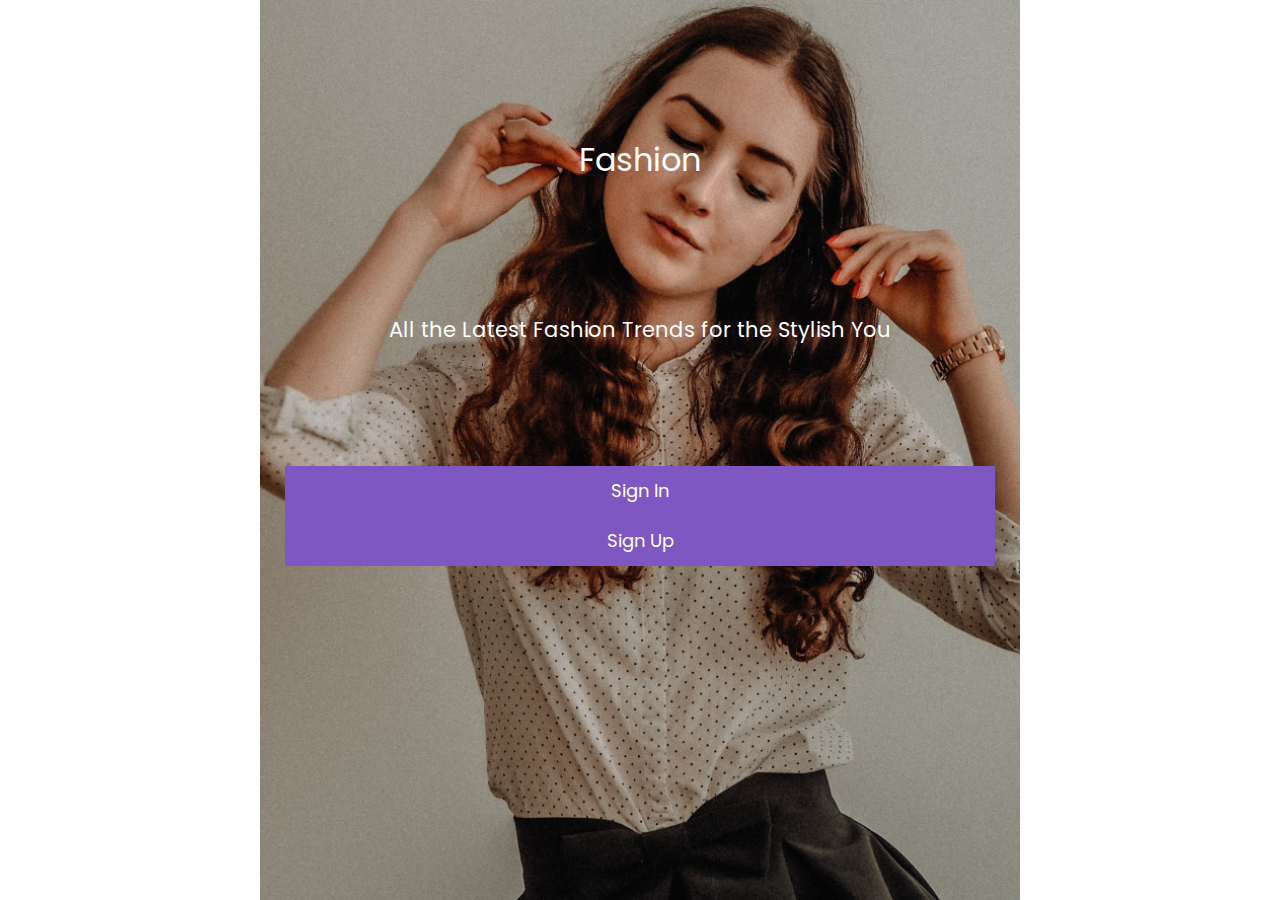
<file: index.html>
<!DOCTYPE html>
<html lang="en">
<head>
    <meta charset="UTF-8">
    <meta name="viewport" content="width=device-width, initial-scale=1.0">
    <title>Fashion App</title>
    <link rel="stylesheet" href="css/style.css">
    <link rel="stylesheet" href="https://cdnjs.cloudflare.com/ajax/libs/font-awesome/5.9.0/css/all.min.css"/>
</head>
<body>
    <div class="welcome">
        <div class="container">
            <h1 class="text-center">Fashion</h1>
            <p class="text-center">All the Latest Fashion Trends
                for the Stylish You
            </p>
            <div class="sign_links">
                <a href="signin.html" class="btn">Sign In</a>
                <a href="signUp.html" class="btn">Sign Up</a>
            </div> <!-- //sign_links -->
        </div> <!-- //container -->
    </div>
    
    
</body>
</html>
</file>
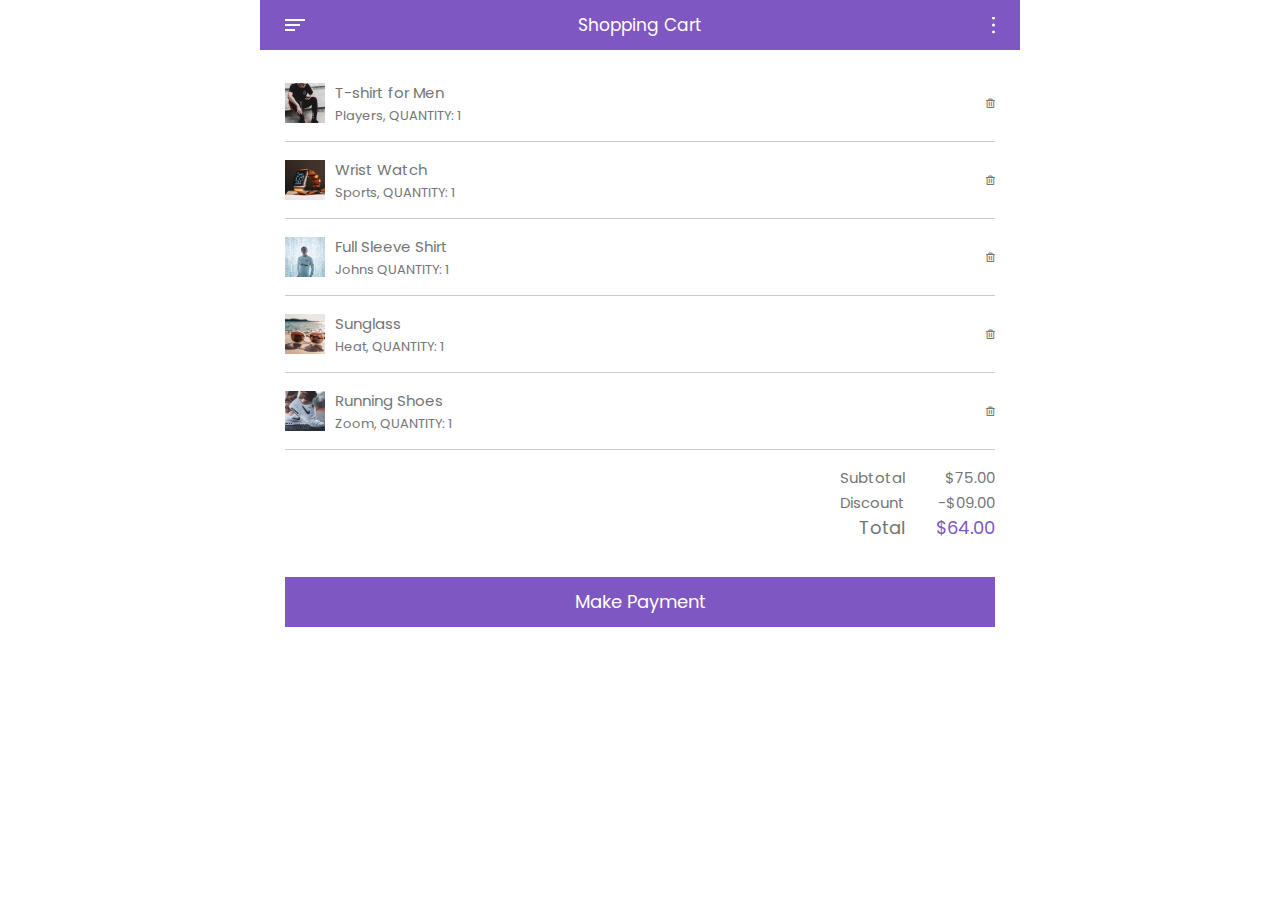
<file: Shopping Cart.html>
<!DOCTYPE html>
<html lang="en">
<head>
    <meta charset="UTF-8">
    <meta name="viewport" content="width=device-width, initial-scale=1.0">
    <title>Document</title>
    <link rel="stylesheet" href="css/style.css">
    <link rel="stylesheet" href="https://cdnjs.cloudflare.com/ajax/libs/font-awesome/5.9.0/css/all.min.css" />
</head>
<body>
    <div class="shoping_cart">
        <header>
            <img src="img/menu_Icon_left.svg" alt="menu_Icon_left" class="menu_Icon_left">
            <h2>Shopping Cart</h2>
            <img src="img/menu_Icon_right.svg" alt="menu_Icon_right" class="menu_Icon_right">
        </header>
        <main>
            <ul class="cart_list">
                <li>
                    <img src="img/cart_thumb_01.jpg" alt="T-shirt for Men">
                    <div class="cart_list_info">
                        <h3>T-shirt for Men</h3>
                        <p>Players, QUANTITY: 1</p>
                    </div>
                    <span class="del_icon">
                        <i class="far fa-trash-alt"></i>
                    </span>
                </li>
                <li>
                    <img src="img/cart_thumb_02.jpg" alt="Wrist Watch">
                    <div class="cart_list_info">
                        <h3>Wrist Watch</h3>
                        <p>Sports, QUANTITY: 1</p>
                    </div>
                    <span class="del_icon">
                        <i class="far fa-trash-alt"></i>
                    </span>
                </li>
                <li>
                    <img src="img/cart_thumb_03.jpg" alt="Full Sleeve Shirt">
                    <div class="cart_list_info">
                        <h3>Full Sleeve Shirt</h3>
                        <p>Johns QUANTITY: 1</p>
                    </div>
                    <span class="del_icon">
                        <i class="far fa-trash-alt"></i>
                    </span>
                </li>
                <li>
                    <img src="img/cart_thumb_04.jpg" alt="Sunglass">
                    <div class="cart_list_info">
                        <h3>Sunglass</h3>
                        <p>Heat, QUANTITY: 1</p>
                    </div>
                    <span class="del_icon">
                        <i class="far fa-trash-alt"></i>
                    </span>
                </li>
                <li>
                    <img src="img/cart_thumb_05.jpg" alt="Running Shoes">
                    <div class="cart_list_info">
                        <h3>Running Shoes</h3>
                        <p>Zoom, QUANTITY: 1</p>
                    </div>
                    <span class="del_icon">
                        <i class="far fa-trash-alt"></i>
                    </span>
                </li>
            </ul>
            <ul class="cart_price">
                <li>
                    <h5>Subtotal</h5>
                    <p>$75.00</p>
                </li>
                <li>
                    <h5>Discount</h5>
                    <p>-$09.00</p>
                </li>
                <li>
                    <h5>Total</h5>
                    <p>$64.00</p>
                </li>
            </ul>
            <p class="payment">
                <a href="#" class="btn">Make Payment</a>
            </p>
        </main>
    </div> <!-- //shoping_cart -->
   
</body>
</html>
</file>
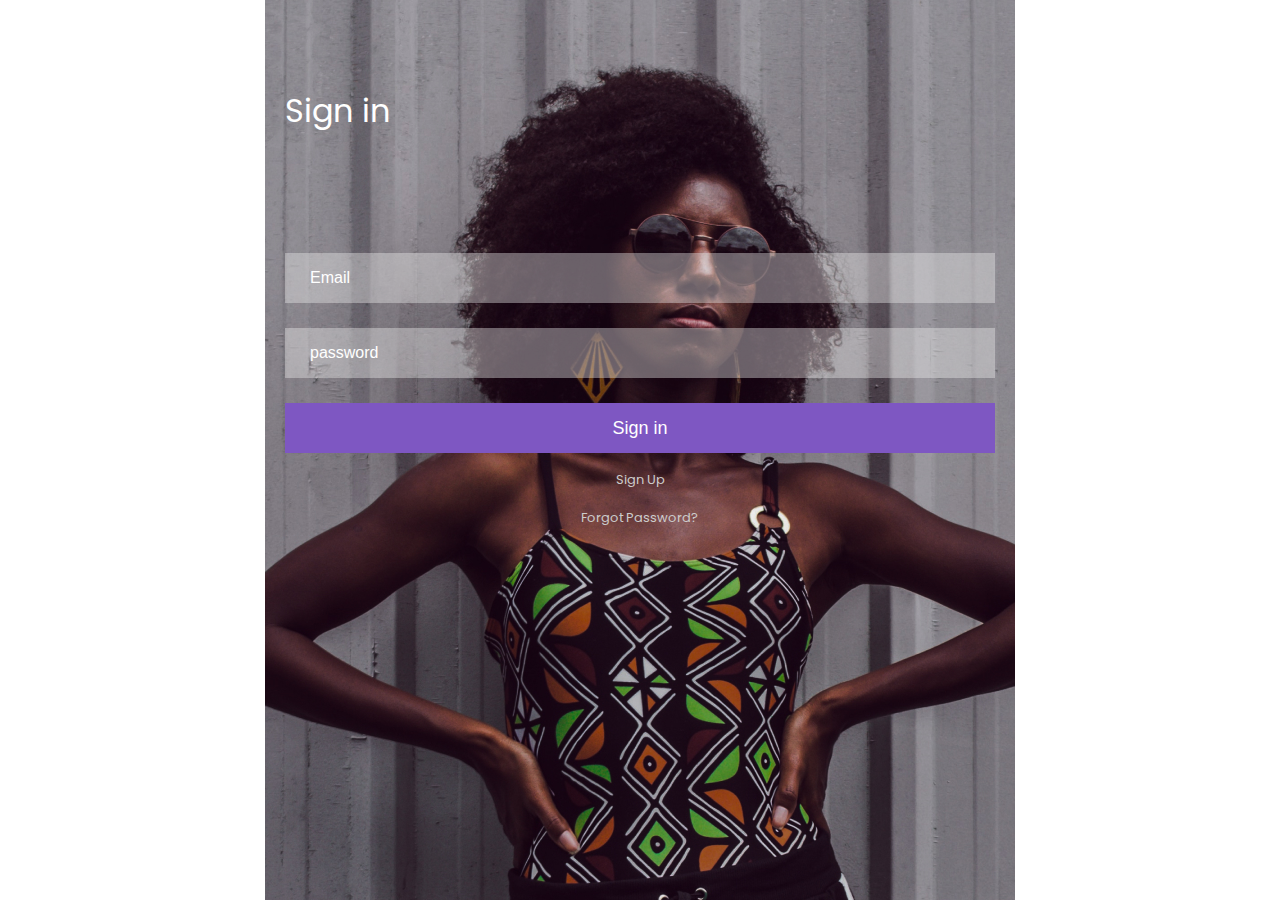
<file: signin.html>
<!DOCTYPE html>
<html lang="en">
<head>
    <meta charset="UTF-8">
    <meta name="viewport" content="width=device-width, initial-scale=1.0">
    <title>Document</title>
    <link rel="stylesheet" href="css/style.css">
</head>
<body>
    <div class="sign_In">
        <div class="container">
            <h2 class="main-tt text-left">Sign in</h2>
            <form action="#">
                <p>
                    <label for="user_email">Email</label>
                    <input type="email" id="user_email" placeholder="Email">
                </p>
                <p>
                    <label for="user_pw">Password</label>
                    <input type="password" id="user_pw" placeholder="password">
                </p>
                <p>
                    <input type="submit" value="Sign in" class="btn">
                </p>
            </form>
            <p class="signIn_links">
                <a href="#">Sign Up</a>
                <a href="#">Forgot Password?</a>
            </p>
        </div>
    </div>
</body>
</html>
</file>
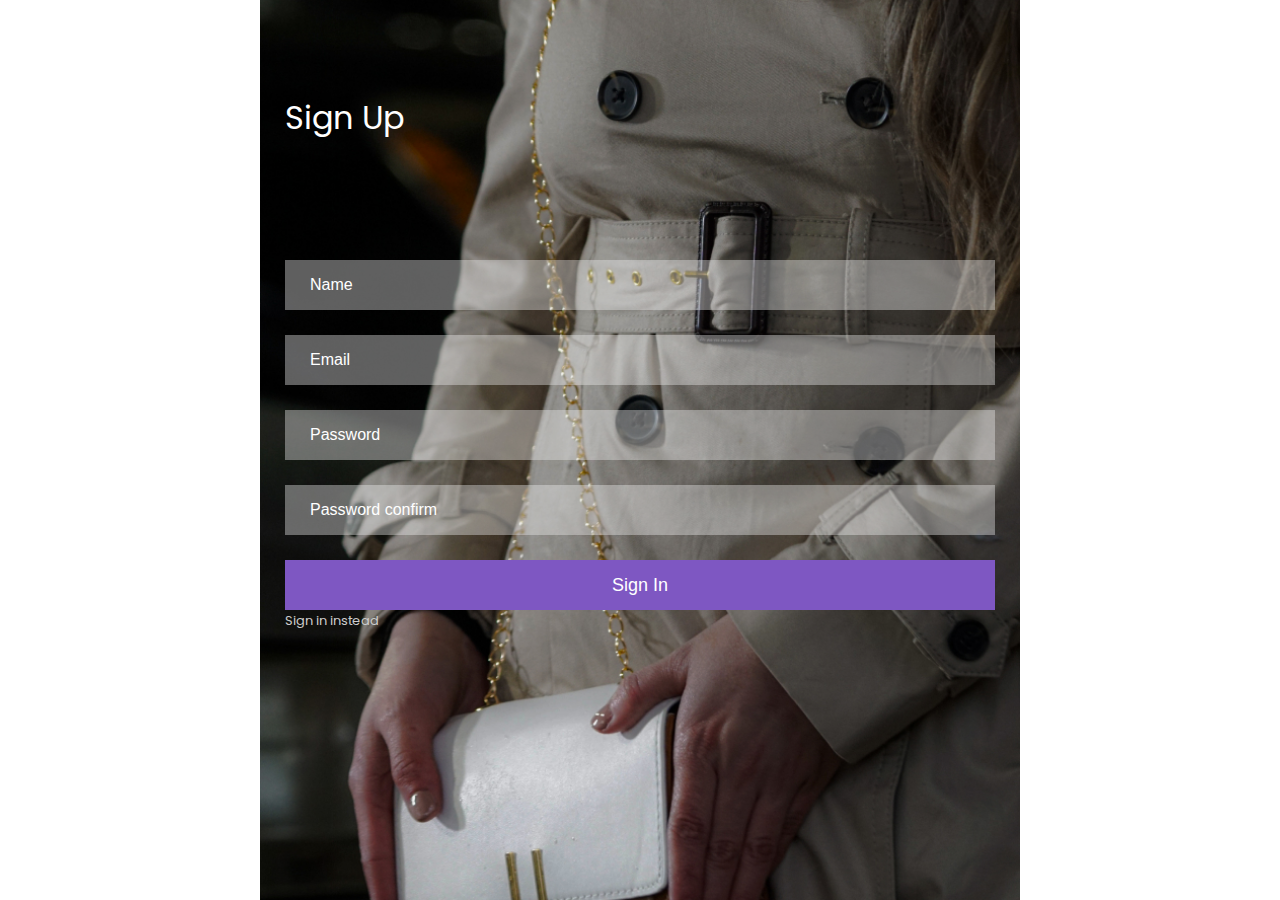
<file: signUp.html>
<!DOCTYPE html>
<html lang="en">
<head>
    <meta charset="UTF-8">
    <meta name="viewport" content="width=device-width, initial-scale=1.0">
    <title>Document</title>
    <link rel="stylesheet" href="css/style.css">
</head>
<body>
    <div class="sign_up">
        <div class="container">
            <h2 class="main-tt text-left">Sign Up</h2>
            <form action="#" method="POST">
                <p>
                    <label for="user_name">Name</label>
                    <input type="text" id="user_name" placeholder="Name" name="name">
                </p>
                <p>
                    <label for="user_email">Email</label>
                    <input type="email" id="user_email" placeholder="Email" name="email">
                </p>
                <p>
                    <label for="user_pw">password</label>
                    <input type="password" id="user_pw" placeholder="Password" name="pw">
                </p>
                <p>
                    <label for="user_pwcf">password confirm</label>
                    <input type="password" id="user_pwcf" placeholder="Password confirm" name="pwcf">
                </p>
                <p>
                    <input type="submit" value="Sign In" class="btn">
                </p>
            </form>
            <p class="signin_links">
                <a href="signin.html">Sign in instead</a>
            </p>
        </div> <!-- //container -->
    </div> <!-- //sign_up -->
</body>
</html>
</file>
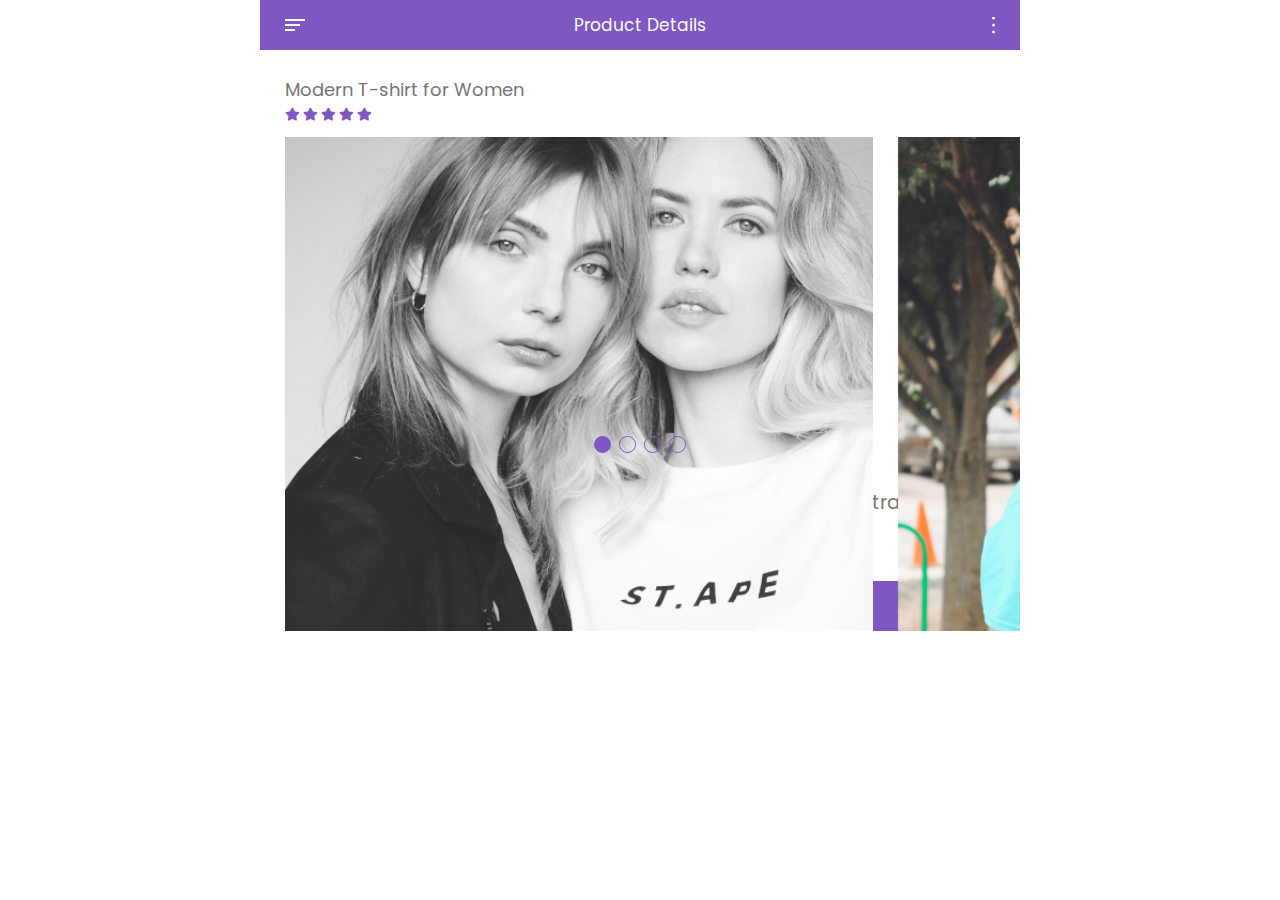
<file: Single_Product.html>
<!DOCTYPE html>
<html lang="en">

<head>
    <meta charset="UTF-8">
    <meta name="viewport" content="width=device-width, initial-scale=1.0">
    <title>Document</title>
    <link rel="stylesheet" href="https://cdn.jsdelivr.net/npm/swiper@11/swiper-bundle.min.css" />
    <link rel="stylesheet" href="css/style.css">
    <link rel="stylesheet" href="https://cdnjs.cloudflare.com/ajax/libs/font-awesome/5.9.0/css/all.min.css"/>
</head>

<body>
    <div class="singleProduct">
        <header>
            <img src="img/menu_Icon_left.svg" alt="menu_Icon_left" class="menu_Icon_left">
            <h2>Product Details</h2>
            <img src="img/menu_Icon_right.svg" alt="menu_Icon_right" class="menu_Icon_right">
        </header>
        <main>
            <h2>Modern T-shirt for Women</h2>
            <div class="rate">
                <i class="fas fa-star"></i>
                <i class="fas fa-star"></i>
                <i class="fas fa-star"></i>
                <i class="fas fa-star"></i>
                <i class="fas fa-star"></i>
            </div>

            <div>
                <div class="single_product">
                    <div class="swiper-wrapper">
                        <div class="swiper-slide">
                            <img src="img/product_detail_01.jpg" alt="이미지1">
                        </div>
                        <div class="swiper-slide">
                            <img src="img/product_detail_02.jpg" alt="이미지2">
                        </div>
                        <div class="swiper-slide">
                            <img src="img/product_detail_01.jpg" alt="이미지3">
                        </div>
                        <div class="swiper-slide">
                            <img src="img/product_detail_02.jpg" alt="이미지4">
                        </div>
                    </div>
                    <!-- If we need pagination -->
                    <div class="swiper-pagination"></div>
                </div> <!-- //single_product -->
            </div>

            <div class="details_info">
                <h3>$21.99</h3>
                <p>Look stunning with this modern t-shirt. Its comfortable and attractive.</p>
                <form action="#">
                    <label for="color">colors</label>
                    <select name="color" id="color">
                        <option value="">colors</option>
                        <option value="blue">blue</option>
                        <option value="red">red</option>
                        <option value="silver">silver</option>
                    </select>

                    <label for="size">size</label>
                    <select name="size" id="size">
                        <option value="">size</option>
                        <option value="XL">XL</option>
                        <option value="L">L</option>
                        <option value="M">M</option>
                        <option value="S">S</option>
                        <option value="XS">XS</option>
                    </select>
                    <input type="submit" value="Add to Cart" class="btn">
                </form>
            </div>
        </main>
        
    </div> <!-- //single_product1 -->
    


    <script src="https://cdn.jsdelivr.net/npm/swiper@11/swiper-bundle.min.js"></script>
    <script>
        const swiper = new Swiper('.single_product', {
            // Optional parameters
            // direction: 'vertical',
            loop: true,
            slidesPerView: 1.2,
            spaceBetween: 25,

            // If we need pagination
            pagination: {
                el: '.swiper-pagination',
                clickable:true,
            },
        });
    </script>
</body>

</html>
</file>
<file: css/style.css>
@charset "UTF-8";

@import url(reset.css);
@import url(common.css);
@import url('https://fonts.googleapis.com/css2?family=Poppins:wght@300;400;500;600;700&display=swap');




header {
    position: relative;
    background-color: #7E57C2;
    height: 50px;
}
header img {
    position: absolute;
    top: 50%;
    transform: translateY(-50%);
}
header .menu_Icon_left {
    left: 25px;
}
header .menu_Icon_right {
    right: 25px;
}
header h2 {
    text-align: center;
    color: #fff;
    font-size: 17px;
    line-height: 50px;
}





/* -------------welcome-------- */
.welcome {
    height: 100vh;
    background: url(../img/welcome_bg.png) no-repeat center;
    background-size: cover;
    padding-top: 134px;
    box-sizing: border-box;
}
.welcome .container {}
.welcome .container h1 {
    color: #fff;
    font-size: 32px;
    line-height: 52px;
    margin-bottom: 127px;
}
.welcome .container p {
    color: #fff;
    font-size: 21px;
    line-height: 34px;
    margin-bottom: 119px;
}
.welcome .container .sign_links {}
.welcome .container .sign_links:first-child {
    margin-bottom: 25px;
}





/* -------------Shop_Categories----------- */
.shop_slide {
    position: relative;
}
.shop_slide img {
    width: 100%;
}
.slick-dots {
    position: absolute;
    bottom: 15px;
    left: 50%;
    transform: translateX(-50%);
}
.slick-dots li {
    width: 13px;
    height: 13px;
    float: left;
    border: 3px solid #7E57C2;
    border-radius: 50%;
    box-sizing: border-box;
    margin: 0 5px;
}
.slick-dots li.slick-active {
    background-color: #7E57C2;
}
.slick-dots li  button {
    visibility: hidden;
}
.shop_Categories .slick-slide {
    height: 30vw;
    min-height: 200px;
    min-height: 400px;
}
.shop_Categories img {
    width: 100%;
    min-width: 375px;
}
/* shop_list */
.page2 {
    padding: 25px;
    overflow: hidden;

}
.shop_list {
    width: 325px;
}
.shop_list div {
    float: left;
    width: 150px;
    margin-right: 25px;
}
.shop_list div:nth-child(2n) {
    margin-right: 0;
}
.shop_list div img {
    width: 100%;
    margin-bottom: 15px;
}
.shop_list div h2 {
    font-size: 18px;
    line-height: 25px;
}
.shop_list div h3 {
    font-size: 13px;
    line-height: 21px;
    margin-bottom: 25px;
}

/* -------Shop----------- */
.Top_product {
    position: relative;
    padding: 30px 25px 0 0;
}
.Top_product  img {
    width: 100%;
}

.info {
    position: absolute;
    left: 50px;
    right: 0;
    bottom: -37px;
    padding: 10px 30px 10px 20px;
    background-color: #fff;
    box-shadow: 0 0 4px rgba(0,0,0,.25);
}
.info h2 {
    font-size: 18px;
    line-height: 29px;
    margin-bottom: 5px;
}
.info .desc {
}
.info .desc .price {
    color: #7E57C2;
}
.info .desc .rate {
    position: absolute;
    right: 30px;
    bottom: 10px;
    color: #7E57C2;
}
.info .desc .rate i {}

/* shop_product */
.shop_product {
    padding: 67px 0 0 25px;
    overflow: hidden;
}
.shop_product .product_list {
    /* width: 500px; */
}
.shop_product .product_list .slide {
    float: left;
   /*  width: 125px; */
    padding-right: 25px;
}
.shop_product .product_list .slide img {
    width: 100%;
    margin-bottom: 15px;
}
.shop_product .product_list .slide h3 {
    font-size: 15px;
    line-height: 25px;
    margin-bottom: 5px;
}
.shop_product .product_list .slide h4 {
    color: #7E57C2;
}

.shop_product .product_list .slick-track {
    padding-left: 17px;
}



/* signIn */
.sign_In {
    height: 100vh;
    background: url(../img/sign_in_bg.jpg) no-repeat;
    background-position: center;
    padding-top: 85px;
    box-sizing: border-box;
}
.sign_In form {}




/* [attr] ==> 'attr'속성이 포함된 요소를 선택
[attr= "val"] ==> 'attr'속성의 값이 정확하게 val과 일치하는 요소를 선택하라는 뜻
[attr~= "val"] ==> 'attr'속성의 값이 val이 포함되는 요소를 찾으라는 뜻 
[attr^= "val"] ==> 'attr'속성의 값이 val로 시작되는 요소를 찾으라는 뜻 
[attr$= "val"] ==> 'attr'속성의 값이 val로 끝나는는 요소를 찾으라는 뜻 
[attr*= "val"] ==> 'attr'속성의 값이 val이 포함되는 요소를 찾으라는 뜻 
[attr|= "val"] ==> 'attr'속성의 값이 정확하게 val이거나 val-로 시작되는 요소를 찾으라는 뜻 */

[class^=sign] .main-tt {
    color: #fff;
    font-size: 32px;
    line-height: 52px;
    margin-bottom: 116px;
}
[class^=sign] form label {
    display: none;
}
[class^=sign] form input {
    width: 100%;
    height: 50px;
    line-height: 50px;
    border: none;
    background-color: rgba(238,238,238,.4);
    padding: 0 25px;
    box-sizing: border-box;
    color: #fff;
    font-size: 16px;
}
[class^=sign] form input::placeholder {
    color: #fff;
    font-size: 16px;
    line-height: 50px;
}

/* [class^=sign] form input[type=password] {
    margin-top: 25px;
    margin-bottom: 25px;
} */
[class^=sign] form p:not(:last-child) {/* p태그 중 막내가 아닌것을 호출 */
    margin-bottom: 25px;
}
[class^=sign] .signIn_links {
    margin-top: 20px;
}
[class^=sign] .signIn_links a {
    display: block;
    text-align: center;
    font-size: 13px;
    line-height: 13px;
}
[class^=sign] .signIn_links a:first-child {
    margin-bottom: 25px;
}



/* sign up */
.sign_up {
    height: 100vh;
    background: url(../img/sign_up_bg.jpg) no-repeat center;
    background-size: cover;
    padding-top: 92px;
    box-sizing: border-box;
}
.sign_up form {
    margin-top: 60px;
}



/* Single_Product */
.single_product {
    position: relative;
}
.single_product img {
    width: 100%;
}
.single_product .swiper-pagination {
    bottom: -25px;
}
.single_product .swiper-pagination .swiper-pagination-bullet {
    width: 15px;
    height: 15px;
    border: none;
    border: 1px solid #7E57C2;
    background: none;
    opacity: 1;
}
.single_product .swiper-pagination .swiper-pagination-bullet-active {
    background-color: #7E57C2;
}
.single_product .swiper-slide {
    height: 80vw;
}
@media (min-width:760px){
    .single_product .swiper-slide {height: auto;}
}




.singleProduct {}
.singleProduct main {
    position: relative;
    padding-left: 25px;
    padding-right: 25px;
}
.singleProduct header {
    margin-bottom: 25px;
}
.singleProduct main h2 {
    font-size: 18px;
    line-height: 29px;
    padding-bottom: 33px;
    color: #757575;
}
.singleProduct main .rate {
    position: absolute;
    left: 25px;
    top: 29px;
    color: #7E57C2;
}

.single_product .swiper-slide {
    height: 33vh;
}

/* details_info */
.details_info {
    margin-top: 23px;
}
.details_info h3 {
    font-size: 26px;
    line-height: 26px;
    color: #757575;
}
.details_info p {
    font-size: 13px;
    line-height: 21px;
    color: #757575;
    margin: 10px 0 20px;
}
@media(min-width: 760px){
    .details_info p{
        line-height: 1.6vw;
        font-size: 1.5vw;
    }
}
.details_info form label {
    display: none;
}

.details_info form select {
    width: 100px;
    height: 23px;
    font-size: 10px;
    line-height: 23px;
    margin-right: 23px;
    font-size: 10px;
}
.details_info form {
    margin-top: 20px;
}
.details_info .btn {
    margin-top: 25px;
}


/* Shopping Cart */
.shoping_cart main {
    padding: 30px 25px 0;
}
.shoping_cart main .cart_list {}
.shoping_cart main .cart_list li {
    display: flex;
    justify-content: space-between;
    align-items: center;
    padding-bottom: 15px;
    margin-bottom: 15px;
    border-bottom: 1px solid #ccc;
}
.shoping_cart main .cart_list li img {
    width: 40px;
    height: 40px;
}
.shoping_cart main .cart_list li .cart_list_info {
    margin-left: 10px;
    flex-grow: 1;
    color: #757575;
}
.shoping_cart main .cart_list li .cart_list_info h3 {
    font-size: 15px;
    line-height: 25px;
}
.shoping_cart main .cart_list li .cart_list_info p {}
.shoping_cart main .cart_list li .del_icon {
    color: #757575;
    font-size: 10px;
}
.shoping_cart main .cart_list li .del_icon i {}


/* cart_price */
.cart_price li {
    display: flex;
    justify-content: flex-end;
    font-size: 15px;
    line-height: 25px;
    color: #757575;
}
.cart_price li h5 {}
.cart_price li p {
    width: 60px;
    text-align: right;
    margin-left: 30px;
}
.cart_price li:last-child h5{
    font-size: 18px;
}
.cart_price li:last-child p{
    font-size: 18px;
    color: #7E57C2;
}

.payment {
    margin-top: 37px;
}
.payment a {}
</file>
